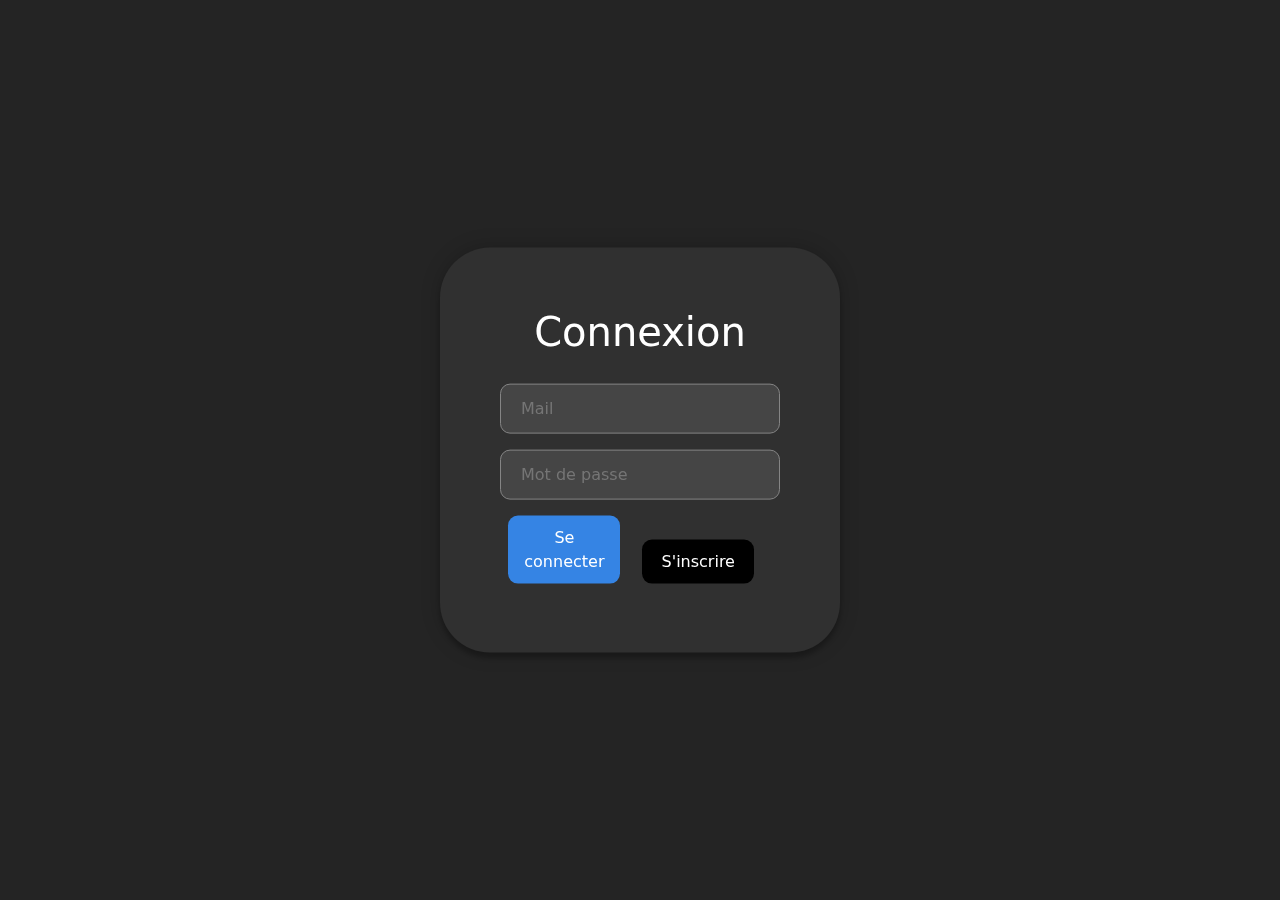
<file: routes/auth/login/page.html>
<!doctype html>
<html lang="fr">

    <head>

        <!-- Meta tags -->
        <meta charset=" utf-8">
        <meta name="viewport" content="width=device-width, initial-scale=1, shrink-to-fit=no">

        <!-- Title -->
        <title>LOGIN</title>

        <!-- JS Scripts -->
        <script src="../../../lib/scripts/jquery-3.7.0.min.js"></script>
        <script src="../../../lib/scripts/bootstrap.bundle.min.js"></script>
        <script type="module" src="page.js" defer></script>

        <!-- CSS Styles -->
        <link rel="stylesheet" href="../../../lib/styles/bootstrap.min.css">
        <link rel="stylesheet" href="page.css">

    </head>
    <body>
        <!-- formulaire de connexion -->
        <div id="container">
            <form action="" id="loginform" method="POST">

                <!-- titre du formulaire -->
                <h1>Connexion</h1>
                <input id="mail" type="text" placeholder="Mail" name="mail" required>

                <!-- champ de saisie pour le mot de passe -->
                <input id="password" type="password" placeholder="Mot de passe" name="password" required>
                <!-- bouton de soumission du formulaire -->

                <button type="submit" id='submit' style="background-color: #3584E4">Se connecter</button>
                <button type='button' id='inscrire' style="background-color: black" onclick="location.href='#/auth/register'">S'inscrire</button>
            </form>
        </div>
        <div id="toast" class="toast-container position-fixed bottom-0 end-0 p-3">
            <div id="liveToast" class="toast" role="alert" aria-live="assertive" aria-atomic="true">
                  <div id='toastmsg' class="toast-body">
              </div>
            </div>
          </div>
    </body>
</html>
</file>
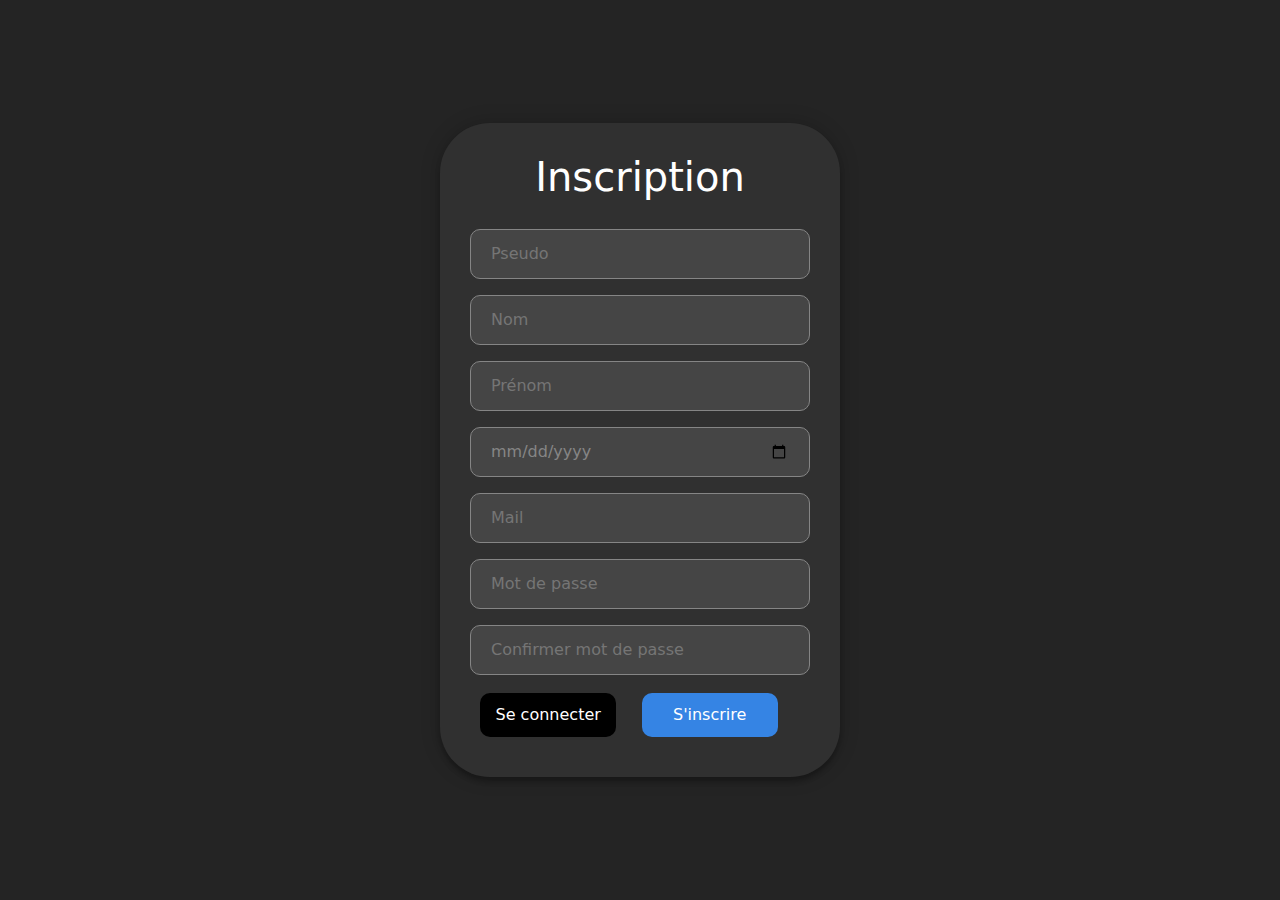
<file: routes/auth/register/page.html>
<!doctype html>
<html lang="fr">
    <head>

        <!-- Meta tags -->
        <meta charset=" utf-8">
        <meta name="viewport" content="width=device-width, initial-scale=1, shrink-to-fit=no">

        <!-- Title -->
        <title>REGISTER</title>

        <!-- JS Scripts -->
        <script src="../../../lib/scripts/jquery-3.7.0.min.js"></script>
        <script src="../../../lib/scripts/bootstrap.bundle.min.js"></script>
        <script type="module" src="page.js" defer></script>


        <!-- CSS Styles -->
        <link rel="stylesheet" href="../../../lib/styles/bootstrap.min.css">
        <link rel="stylesheet" href="../../../styles/styles.css">
        <link rel="stylesheet" href="page.css">

    </head>
    <body>
        <!-- formulaire de connexion -->
        <div id="container">
            <form action="" id="registerform" method="POST">

                <!-- titre du formulaire -->
                <h1>Inscription</h1>
                <input id="pseudo" type="text" placeholder="Pseudo" name="pseudo" required>
                <input id="lastname" type="text" placeholder="Nom" name="lastname" required>
                <input id="surname" type="text" placeholder="Prénom" name="surname" required>
                <input id="date" type="date" name="date" required>
                <input id="mail" type="text" placeholder="Mail" name="mail" required>
                <input id="password" type="password" placeholder="Mot de passe" name="password" required>
                <input id="pass-verif" type="password" placeholder="Confirmer mot de passe" name="pass-verif" required>
                <div id="error" style="color:#C01C28;"></div>
                <button type="button" id='login' style="background-color: black">Se connecter</button>
                <button type="submit" id='submit' style="background-color: #3584E4">S'inscrire</button>
            </form>
        </div>
        <div id="toast" class="toast-container position-fixed bottom-0 end-0 p-3">
            <div id="liveToast" class="toast" role="alert" aria-live="assertive" aria-atomic="true">
                  <div id='toastmsg' class="toast-body">
              </div>
            </div>
        </div>
    </body>
</html>
</file>
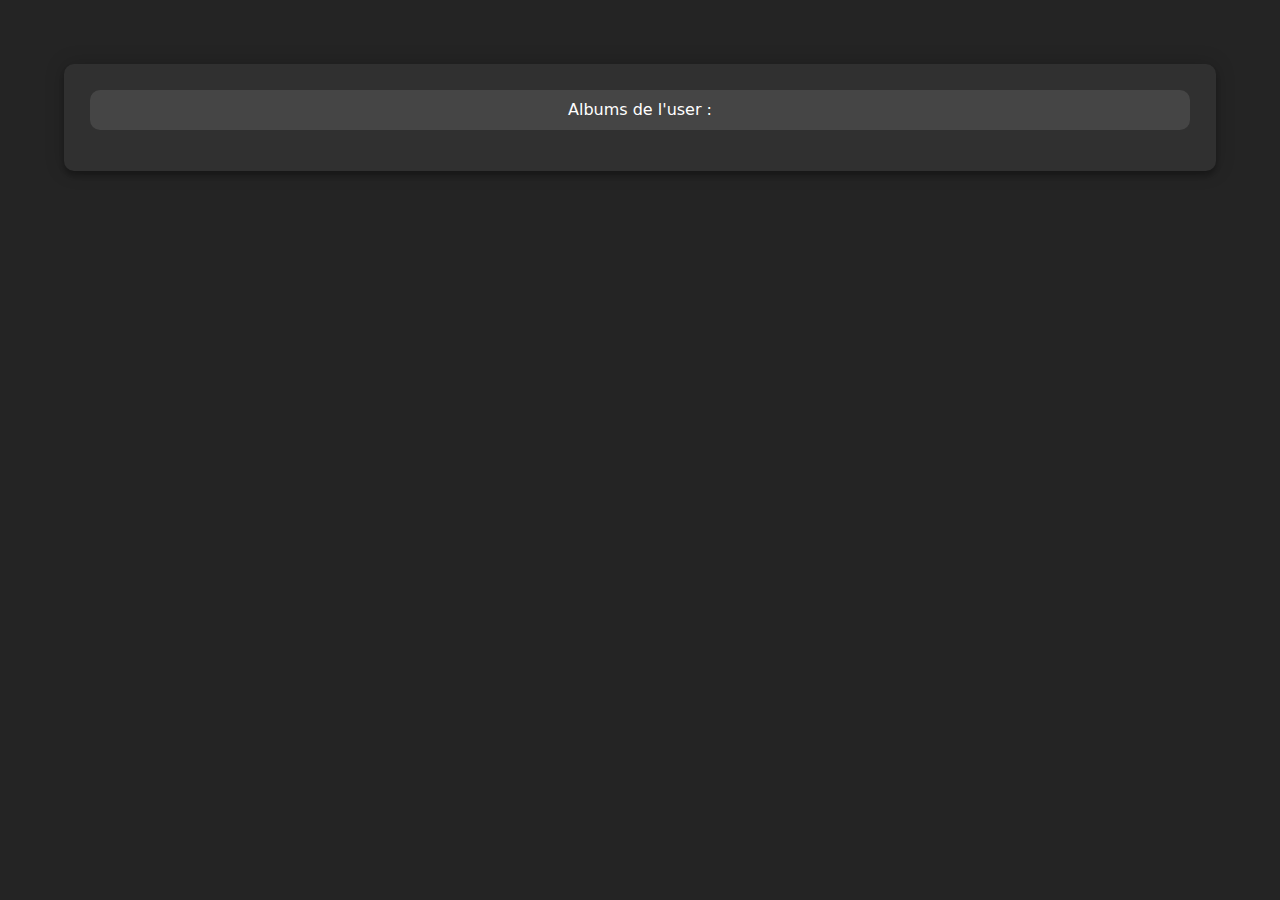
<file: routes/user/library/albums/page.html>
<!doctype html>
<html lang="fr">
    <head>
        <!-- Meta tags -->
        <meta charset=" utf-8">
        <meta name="viewport" content="width=device-width, initial-scale=1, shrink-to-fit=no">

        <!-- Title -->
        <title>ALBUMS</title>

        <!-- JS Scripts -->
        <script src="../../../../lib/scripts/jquery-3.7.0.min.js"></script>
        <script src="../../../../lib/scripts/bootstrap.bundle.min.js"></script>
        <script type="module" src="page.js" defer></script>

        <!-- CSS Styles -->
        <link rel="stylesheet" href="../../../../lib/styles/bootstrap.min.css">
        <link rel="stylesheet" href="../../../../styles/styles.css">
        <link rel="stylesheet" href="page.css">
    </head>
    <body>
        <div id="container">
            <div class="d-flex flex-column">
                <p class="separator p-2 w-100 justify-content-center">Albums de l'user :</p>
                <div id="albumlist" class="d-flex flex-wrap overflow-auto w-100">
                    
                </div>
            </div>
        </div>
    </body>
</html>
</file>
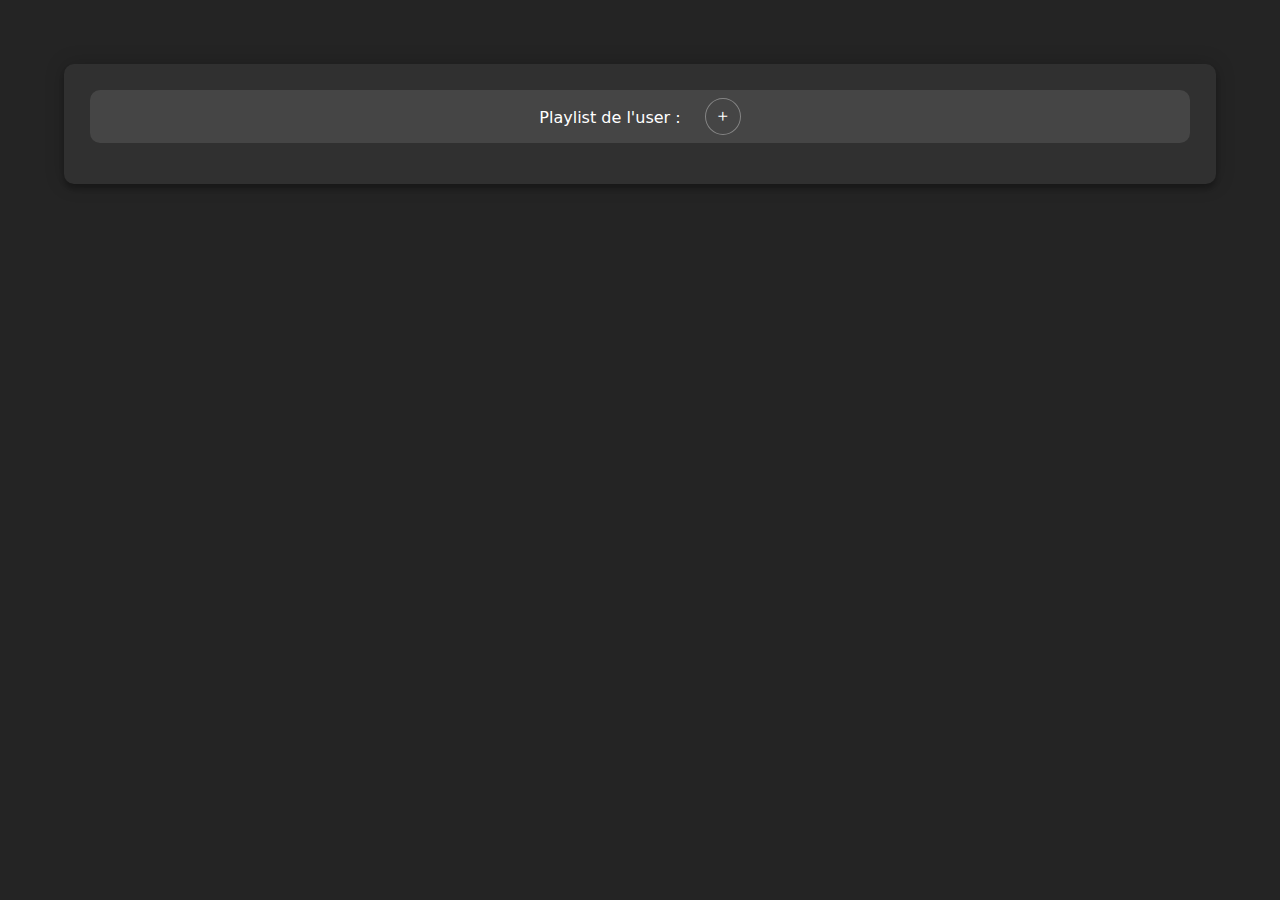
<file: routes/user/library/playlists/page.html>
<!doctype html>
<html lang="fr">
    <head>
        <!-- Meta tags -->
        <meta charset=" utf-8">
        <meta name="viewport" content="width=device-width, initial-scale=1, shrink-to-fit=no">

        <!-- Title -->
        <title>PLAYLIST</title>

        <!-- JS Scripts -->
        <script src="../../../../lib/scripts/jquery-3.7.0.min.js"></script>
        <script src="../../../../lib/scripts/bootstrap.bundle.min.js"></script>
        <script type="module" src="page.js" defer></script>

        <!-- CSS Styles -->
        <link rel="stylesheet" href="../../../../lib/styles/bootstrap.min.css">
        <link rel="stylesheet" href="../../../../styles/styles.css">
        <link rel="stylesheet" href="page.css">
        <link rel="stylesheet" href="https://cdn.jsdelivr.net/npm/bootstrap-icons@1.3.0/font/bootstrap-icons.css">
    </head>
    <body>
        <div id="container">
            <div class="d-flex flex-column">
                <p class="separator p-2 w-100 justify-content-center">Playlist de l'user :<button class="p-1 ms-4 rounded-circle button_top"><i class="bi bi-plus p-1"></i></button></p>
                <div id="playlistlist" class="d-flex flex-wrap overflow-auto w-100">
                    
                </div>
            </div>
        </div>
    </body>
</html>
</file>
<file: routes/auth/login/page.css>
body{
    background-color:#242424 ;
    color: white;
}
#container{
    /* mise en forme du conteneur principal */
    width: 100%;
    max-width: 400px;
    position: fixed;
    top: 50%;
    left: 50%;
    transform: translate(-50%, -50%);
    display: flex;
    justify-content: center;
    align-items: center;
    flex-direction: column;
    background-color: #303030!important;
    border-radius: 50px;
    padding: 60px;
    box-shadow: 0 0 20px 0 rgba(0, 0, 0, 0.2), 0 5px 5px 0 rgba(0, 0, 0, 0.24);
}

form {
    /* mise en forme du formulaire */
    width: 100%;
}

#container h1{
    /* mise en forme du titre du formulaire */
    width: 100%;
    text-align: center;
    color: white;
    margin-bottom: 20px;
}

input{
    /* mise en forme des champs de saisie */
    color: #858585!important;
    background-color: #454545!important;
    width: 100%;
    padding: 12px 20px;
    margin: 8px 0;
    display: inline-block;
    border: 1px solid #858585;
    border-radius: 10px;
}

button{
    /* mise en forme du bouton de soumission du formulaire */
    color: white;
    padding: 10px 9px;
    width: 40%;
    margin: 3%;
    border: none;
    cursor: pointer;
    border-radius: 10px;
    transition: all 0.3s ease-in-out;
}

button:hover {
    /* mise en forme du bouton de soumission du formulaire au survol */
    background-color: white;
    color: white;
    border: 1px solid white;
}

.bg-danger{
    background-color: #C01C28!important;
}
</file>
<file: styles/styles.css>
.back-bar {
    background-color: #303030;
}

.back-mid {
    background-color: #242424;
}

.padding-main {
    padding-top: 56px!important;
    padding-bottom: 56px!important;
}

.nav-link {
    color: #ffffff!important;
}


.research-button {
    background-color: #454545!important;
    border: none!important;
    color: #858585!important;
}


.research-input {
    background-color: #454545!important;
    border: none!important;
    color: #858585!important;
}

.form-control.research-input{
    background-color: #454545!important;
    border: none!important;
    color: #858585!important;
}

.active{
    background-color: #454545!important;
}

.modal-header{
    border-top-left-radius: 10px;
    border-top-right-radius: 10px;
}

.modal-footer{
    border-bottom-left-radius: 10px;
    border-bottom-right-radius: 10px;
}

.modal-content{
    background-color: transparent!important;
}

.btn-primary{
    background-color: #3584E4!important;

}

.bi::before{
    vertical-align: -15%!important;
}
</file>
<file: routes/auth/register/page.css>
html, body {
    height: 100%; /* Ajout de la hauteur de 100% pour centrer verticalement */
    margin: 0; /* Suppression des marges par défaut */
    padding: 0; /* Suppression des paddings par défaut */
}

body {
    display: flex;
    justify-content: center;
    align-items: center;
    background-color: #242424;
    color: white;
}

#container {
    width: 100%;
    max-width: 400px;
    display: flex;
    justify-content: center;
    align-items: center;
    flex-direction: column;
    background-color: #303030!important;
    border-radius: 50px;
    padding: 30px;
    box-shadow: 0 0 20px 0 rgba(0, 0, 0, 0.2), 0 5px 5px 0 rgba(0, 0, 0, 0.24);
}
form {
    /* mise en forme du formulaire */
    width: 100%;
}

#container h1{
    /* mise en forme du titre du formulaire */
    width: 100%;
    text-align: center;
    color: white;
    margin-bottom: 20px;
}

input{
    /* mise en forme des champs de saisie */
    background-color: #454545!important;
    color: #858585!important;
    width: 100%;
    padding: 12px 20px;
    margin: 8px 0;
    display: inline-block;
    border: 1px solid #858585;
    border-radius: 10px;
}

button{
    /* mise en forme du bouton de soumission du formulaire */
    color: white;
    padding: 10px 9px;
    width: 40%;
    margin: 3%;
    border: none;
    cursor: pointer;
    border-radius: 10px;
    transition: all 0.3s ease-in-out;
}

button:hover {
    /* mise en forme du bouton de soumission du formulaire au survol */
    background-color: white;
    color: white;
    border: 1px solid white;
}
</file>
<file: routes/user/library/albums/page.css>
body{
    background-color:#242424 ;
    color: white;
}

#container{
    /* mise en forme du conteneur principal */
    width: 90%;
    margin: 5% 5%;
    padding: 2%;
    display: flex;
    flex-direction: column;
    background-color: #303030!important;
    box-shadow: 0 0 20px 0 rgba(0, 0, 0, 0.2), 0 5px 5px 0 rgba(0, 0, 0, 0.24);
    border-radius: 10px;
}

.separator{
    background-color: #454545!important;
    text-align: center;
    border-radius: 10px;
}

.card-button{
    background-color: #454545!important;
    text-align: center;
    border: none;
}
</file>
<file: routes/user/library/playlists/page.css>
body{
    background-color:#242424 ;
    color: white;
}

#container{
    /* mise en forme du conteneur principal */
    width: 90%;
    margin: 5% 5%;
    padding: 2%;
    display: flex;
    flex-direction: column;
    background-color: #303030!important;
    box-shadow: 0 0 20px 0 rgba(0, 0, 0, 0.2), 0 5px 5px 0 rgba(0, 0, 0, 0.24);
    border-radius: 10px;
}

.separator{
    background-color: #454545!important;
    text-align: center;
    border-radius: 10px;
}

.card-button{
    background-color: #454545!important;
    text-align: center;
    border: none;
}

.button_top{
    /* mise en forme du bouton de soumission du formulaire */
    text-align: center;
    background-color: #454545!important;
    color: white;
    justify-content: center;
    border: 1px solid #858585;
    cursor: pointer;
    font-size: large;
    transition: all 0.3s ease-in-out;
}

.button_top:hover {
    /* mise en forme du bouton de soumission du formulaire au survol */
    background-color: white;
    color: white;
    border: 1px solid white;
}
</file>
